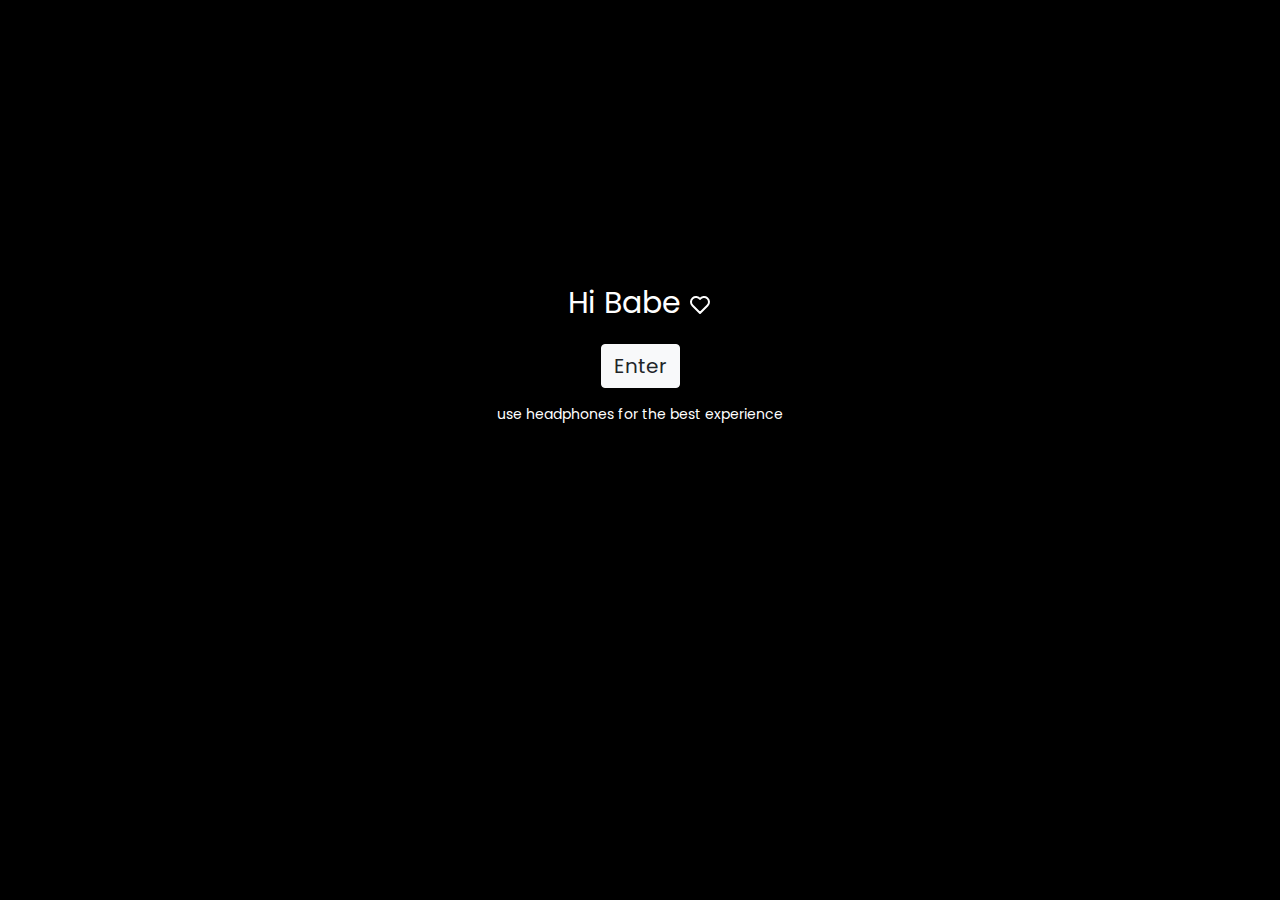
<file: index.html>
<!DOCTYPE html>
<html lang="en">

<head>
    <meta charset="UTF-8">
    <meta http-equiv="X-UA-Compatible" content="IE=edge">
    <meta name="viewport" content="width=device-width, initial-scale=1.0">
    <title>Happy Valentines Day</title>
    <link rel="stylesheet" href="./css/style.css">
    <link rel="stylesheet" href="https://stackpath.bootstrapcdn.com/bootstrap/4.3.1/css/bootstrap.min.css"
        integrity="sha384-ggOyR0iXCbMQv3Xipma34MD+dH/1fQ784/j6cY/iJTQUOhcWr7x9JvoRxT2MZw1T" crossorigin="anonymous">
    <link rel="stylesheet" href="https://stackpath.bootstrapcdn.com/font-awesome/4.7.0/css/font-awesome.min.css">
    <link rel="stylesheet" href="https://fonts.googleapis.com/css2?family=Poppins:wght@100;200&display=swap">
</head>

<body>
    <div class="button-div">
        <p>Hi Babe
            <svg xmlns="http://www.w3.org/2000/svg" class="icon icon-tabler icon-tabler-heart" width="24" height="24"
                viewBox="0 0 24 24" stroke-width="2" stroke="currentColor" fill="none" stroke-linecap="round"
                stroke-linejoin="round">
                <path stroke="none" d="M0 0h24v24H0z" fill="none"></path>
                <path d="M19.5 12.572l-7.5 7.428l-7.5 -7.428a5 5 0 1 1 7.5 -6.566a5 5 0 1 1 7.5 6.572"></path>
            </svg>
        </p>
        <p><a class="btn btn-light" href="card.html" role="button">Enter</a></p>
        <p class="headphones">use headphones for the best experience</p>
    </div>

    <script src="https://code.jquery.com/jquery-3.3.1.slim.min.js"
        integrity="sha384-q8i/X+965DzO0rT7abK41JStQIAqVgRVzpbzo5smXKp4YfRvH+8abtTE1Pi6jizo"
        crossorigin="anonymous"></script>
    <script src="https://cdnjs.cloudflare.com/ajax/libs/popper.js/1.14.7/umd/popper.min.js"
        integrity="sha384-UO2eT0CpHqdSJQ6hJty5KVphtPhzWj9WO1clHTMGa3JDZwrnQq4sF86dIHNDz0W1"
        crossorigin="anonymous"></script>
    <script src="https://stackpath.bootstrapcdn.com/bootstrap/4.3.1/js/bootstrap.min.js"
        integrity="sha384-JjSmVgyd0p3pXB1rRibZUAYoIIy6OrQ6VrjIEaFf/nJGzIxFDsf4x0xIM+B07jRM"
        crossorigin="anonymous"></script>
</body>

</html>
</file>
<file: css/style.css>
body {
	font-family: 'Poppins', sans-serif !important;
	background-color: black !important;
}

.main-div {
	padding: 14px;
	font-size: 16px;
	font-weight: 100;
	color: white;
	text-align: justify;
  	text-justify: inter-word;
}

.btn {
	font-size: 20px !important;
}

.headphones {
	font-size: 14px !important;
}

.button-div {
	margin: auto;
	width: 100%;
	padding: 10px;
	font-size: 24px;
	text-align: center;
	margin-top: 30vh;
	font-size: 30px !important;
	color: white;
}
</file>
